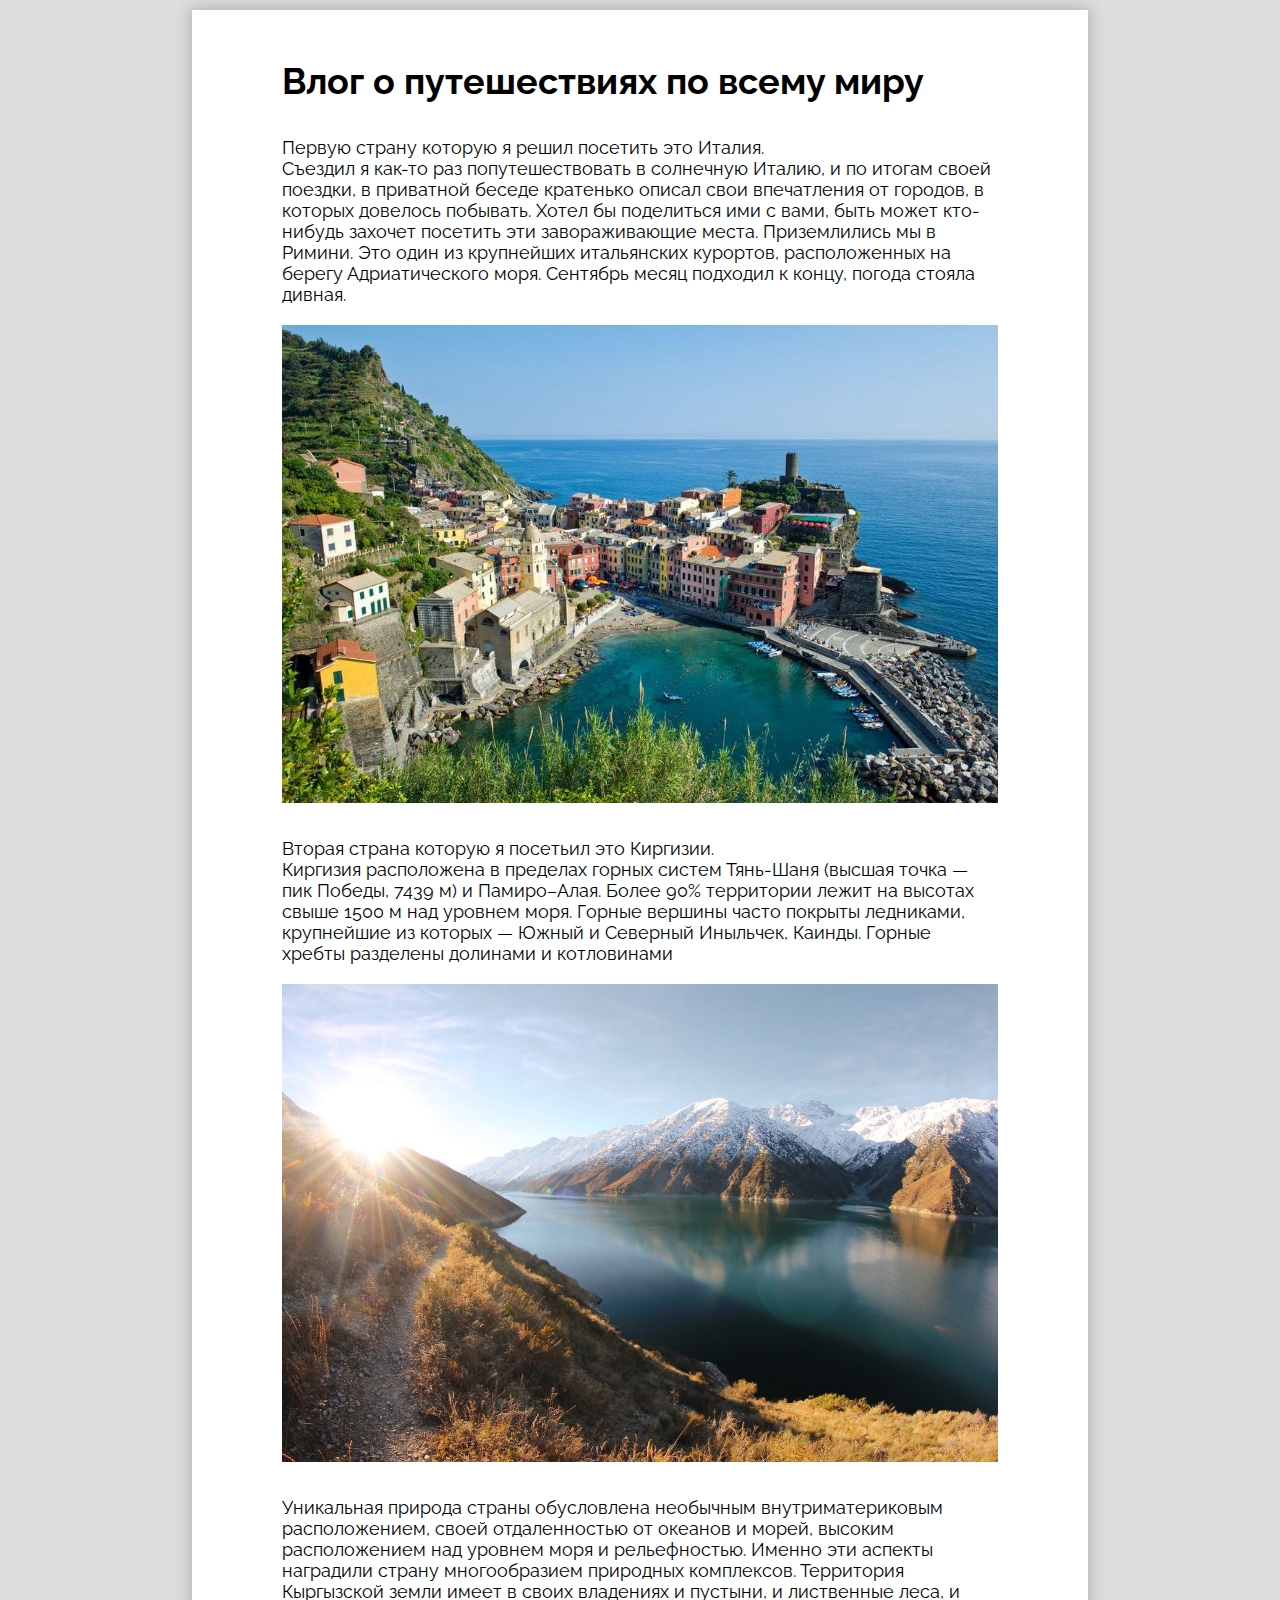
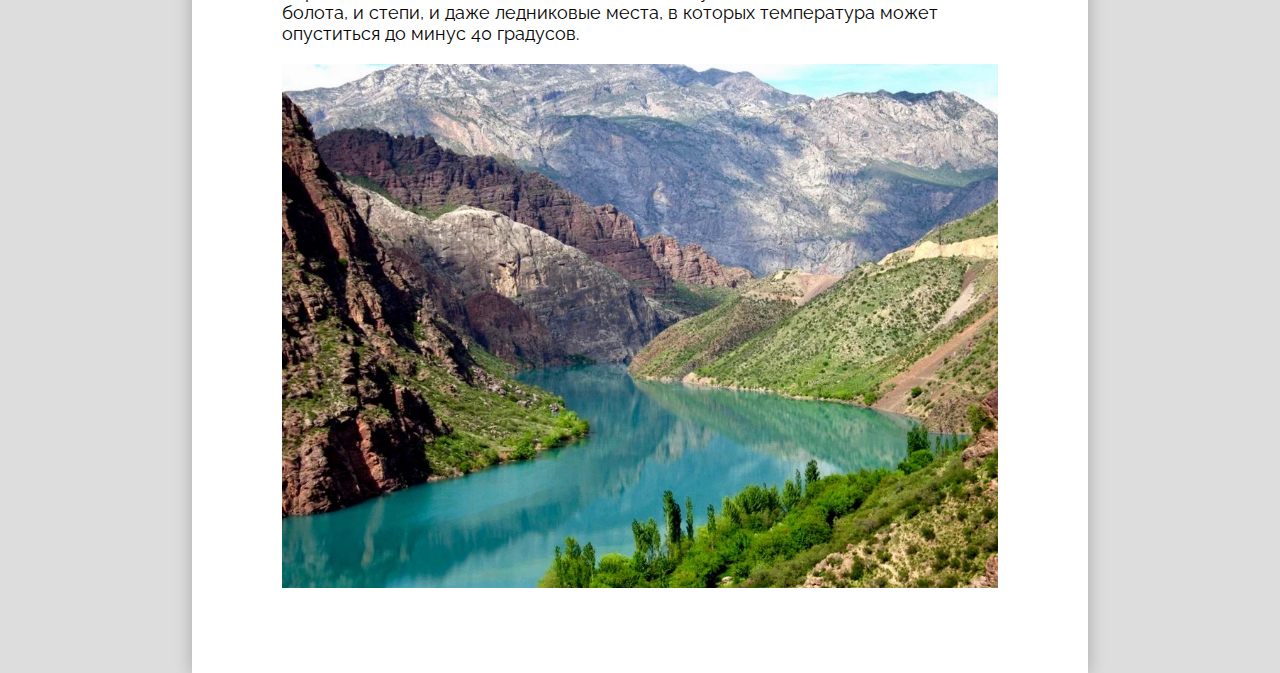
<file: progect1/index.html>
<!DOCTYPE html>
<html lang="en">
<head>
  <meta charset="UTF-8">
  <meta name="viewport" content="width=device-width, initial-scale=1.0">
  <title>Мой первый сайт!</title>
<link rel="stylesheet" href="./style.css">
<link rel="preconnect" href="https://fonts.gstatic.com">
<link href="https://fonts.googleapis.com/css2?family=Raleway:ital@1&display=swap" rel="stylesheet">
</head>
<body>
  <main>
    <h1>Влог о путешествиях по всему миру</h1>
    <div id="firstPost" class="post">
      <p>Первую страну которую я решил посетить это Италия.<p>
        <p>
          Съездил я как-то раз попутешествовать в солнечную Италию, и по итогам своей поездки, в приватной беседе кратенько описал свои впечатления от городов, в которых довелось побывать. Хотел бы поделиться ими с вами, быть может кто-нибудь захочет посетить эти завораживающие места.
          Приземлились мы в Римини. Это один из крупнейших итальянских курортов, расположенных на берегу Адриатического моря. Сентябрь месяц подходил к концу, погода стояла дивная.
        </p>
      <img src="./I 222SmallTowns22.jpg" alt="">
    </div>
    <div id="secondPost" class="post">
      <p>Вторая страна которую я посетьил это Киргизии.</p>
       <p>Киргизия расположена в пределах горных систем Тянь-Шаня (высшая точка — пик Победы, 7439 м) и Памиро–Алая. Более 90% территории лежит на высотах свыше 1500 м над уровнем моря. Горные вершины часто покрыты ледниками, крупнейшие из которых — Южный и Северный Иныльчек, Каинды. Горные хребты разделены долинами и котловинами
      </p>
      <img src="./s1200.jpg" alt="">
    </div>
    <div id="thirdPost" class="post">
      <p> Уникальная природа страны обусловлена необычным внутриматериковым расположением, своей отдаленностью от океанов и морей, высоким расположением над уровнем моря и рельефностью. Именно эти аспекты наградили страну многообразием природных комплексов. Территория Кыргызской земли имеет в своих владениях и пустыни, и лиственные леса, и болота, и степи, и даже ледниковые места, в которых температура может опуститься до минус 40 градусов.</p>
      <img src="./scale_1200.webp" alt="">
    </div>
  </main>
</body>
</html>
</file>
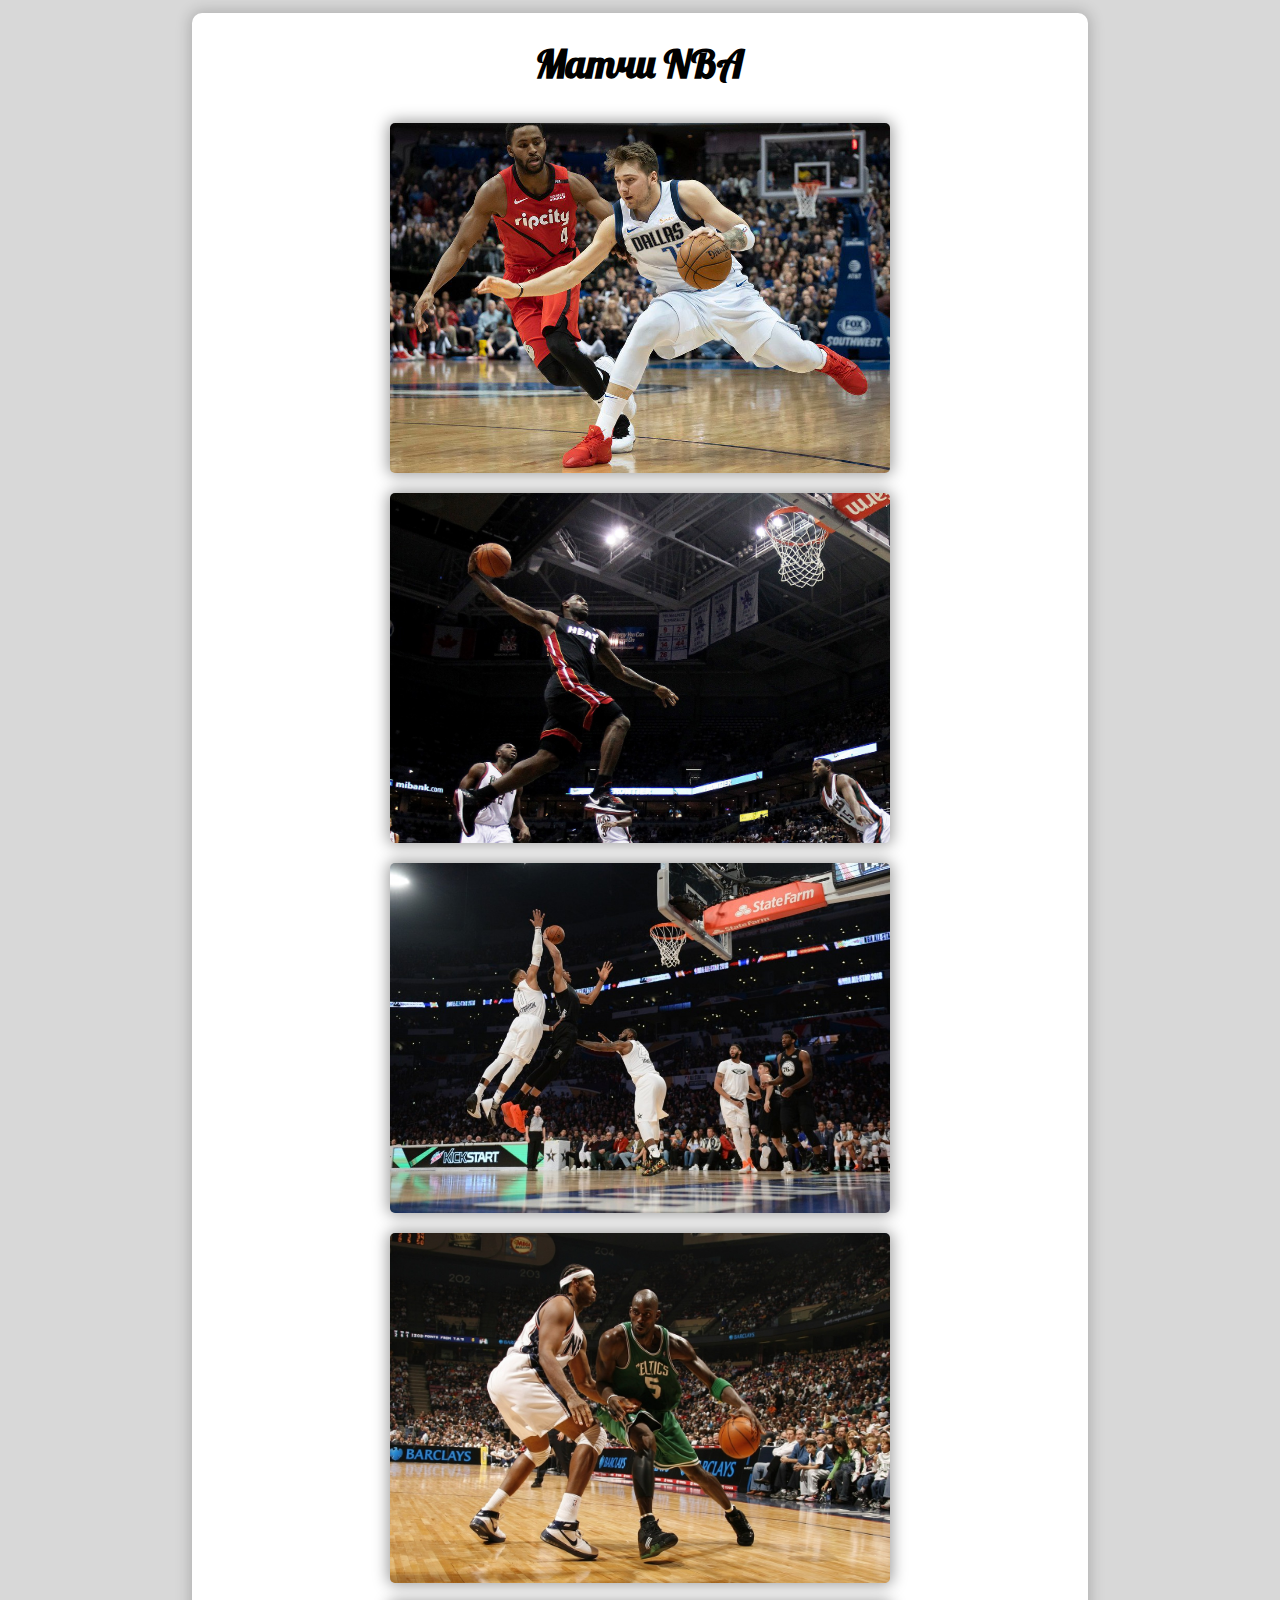
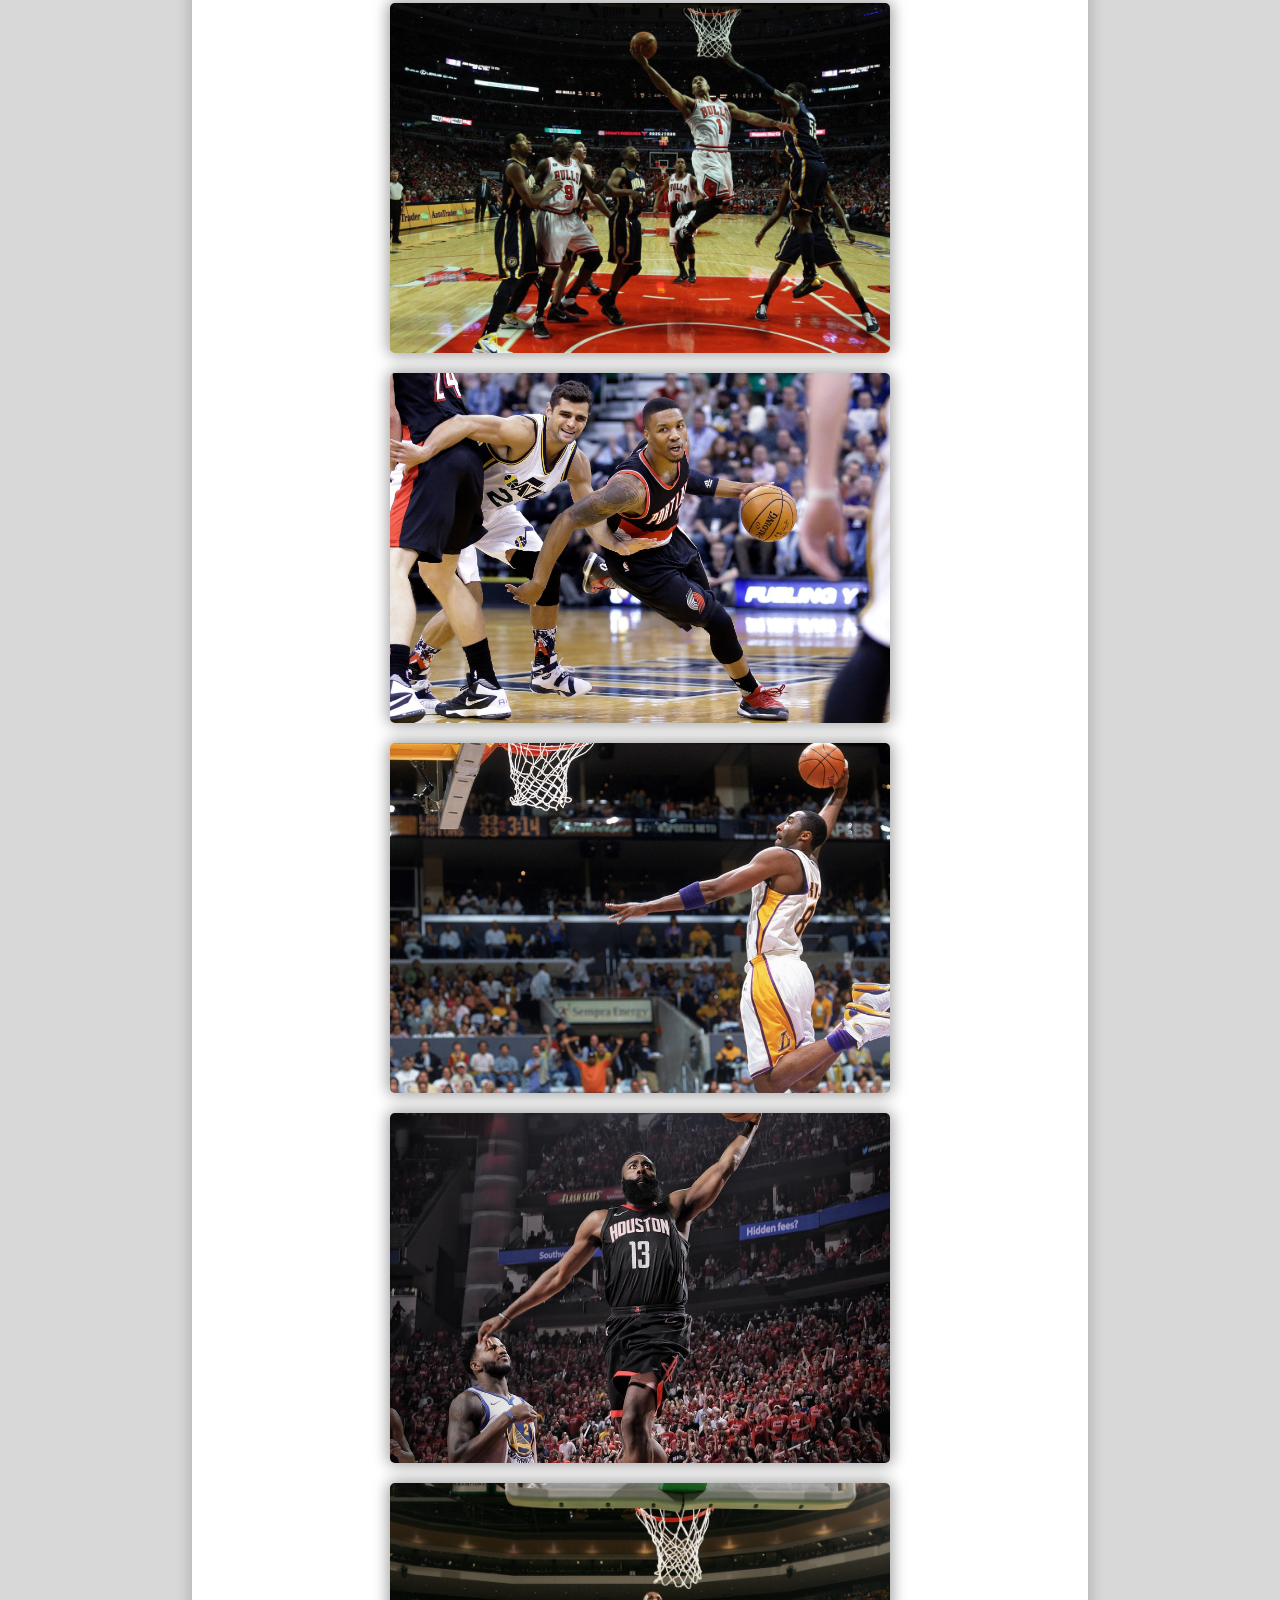
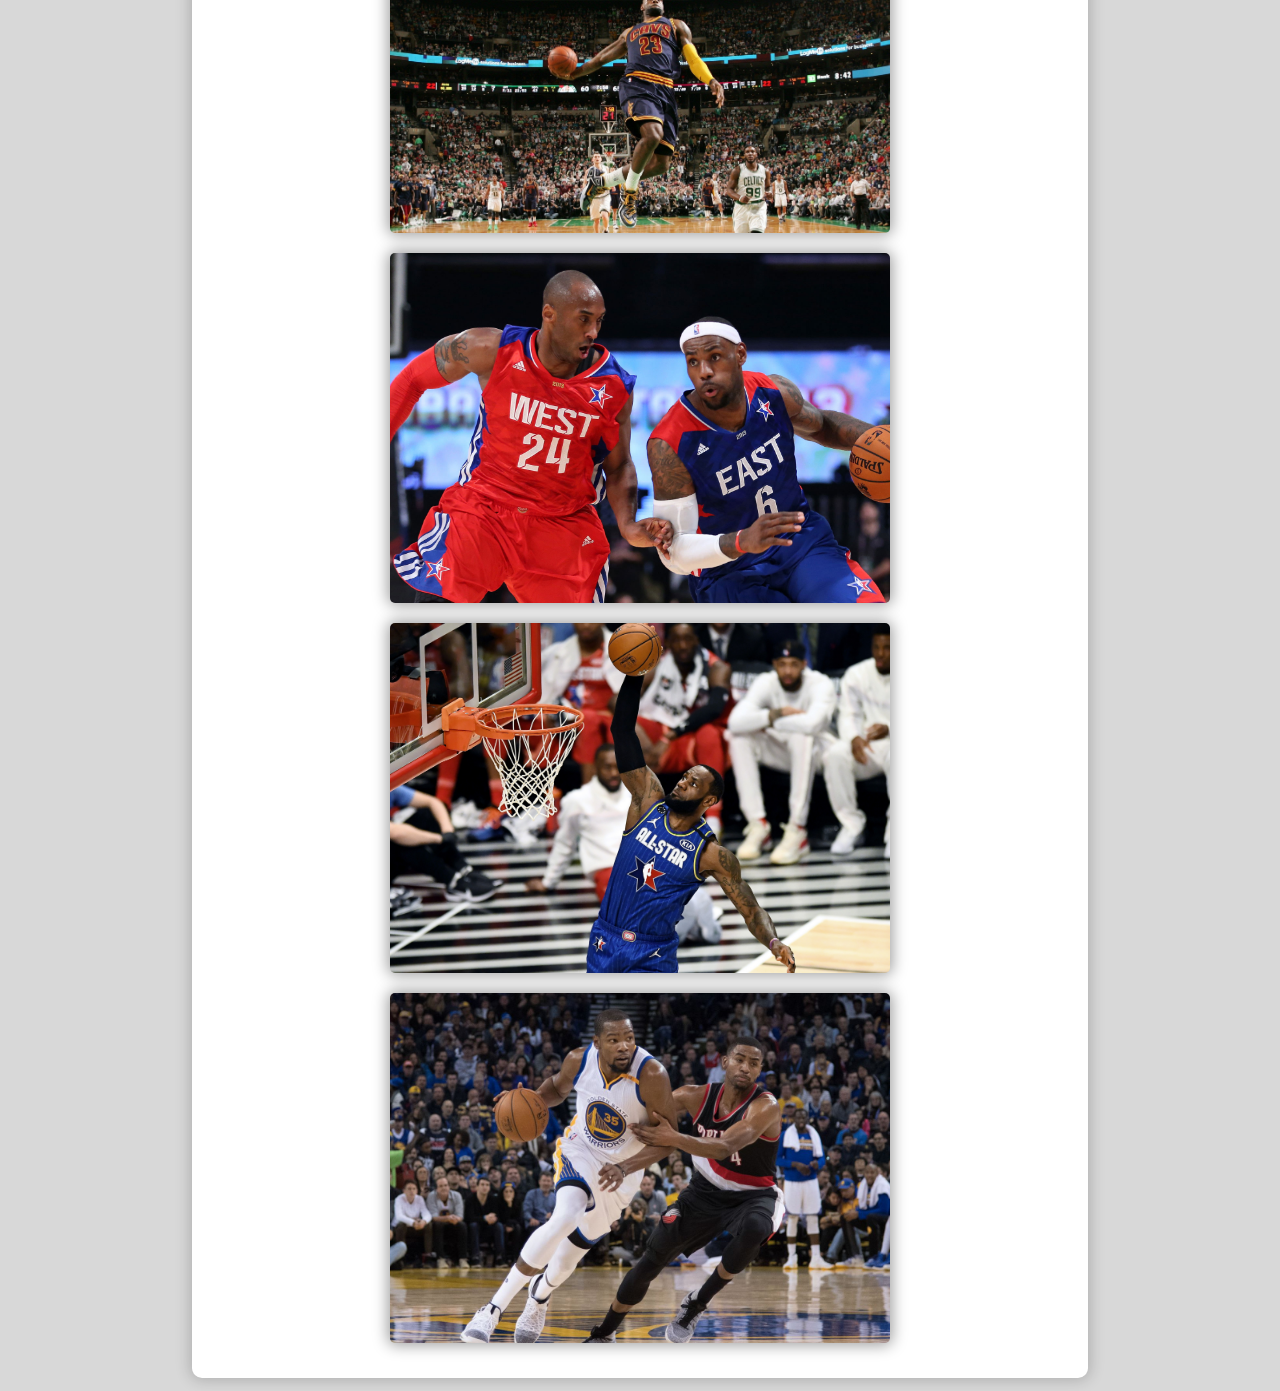
<file: project2/index.html>
<!DOCTYPE html>
<html lang="en">
<head>
    <meta charset="UTF-8">
    <meta name="viewport" content="width=device-width, initial-scale=1.0">
    <title>NBA Матчи 2020-2021</title>
    <link rel="stylesheet" href="./css/style.css">
    <link rel="stylesheet" href="./css/medi.css">
    <link rel="preconnect" href="https://fonts.gstatic.com">
    <link href="https://fonts.googleapis.com/css2?family=Lobster&display=swap" rel="stylesheet">
    
</head>
<body>
    <main>
        <h1>Матчи NBA</h1>
        <div class="item" id="item1"></div>
        <div class="item" id="item2" ></div>
        <div class="item" id="item3"></div>
        <div class="item" id="item4"></div>
        <div class="item" id="item5"></div>
        <div class="item" id="item6"></div>
        <div class="item" id="item7"></div>
        <div class="item" id="item8"></div>
        <div class="item" id="item9"></div>
        <div class="item" id="item10"></div>
        <div class="item" id="item11"></div>
        <div class="item" id="item12"></div>
    </main>
</body>
</html>
</file>
<file: progect1/style.css>
*{
    margin: 0;/* внешний отступ*/
}
/*@font-face {
    font-family: Raleway;
    src: url(./Raleway/Raleway-VariableFont_wght.ttf);
}*/
html {
    font-family: 'Raleway', sans-serif;/*шрифт*/
    height: 100%;/*высота*/
    font-size: 18px;
}
body{
    height: 100%;
    background-color: rgb(221, 221, 221);/*цвет фона*/
}
main{
    background-color: white;
    width: 70%; /*ширина*/
    margin: 10px auto; /*позволяет отцентрировать БЛОЧНЫЙ элемент*/
    padding: 50px 0; /*внутренний отступ*/
    box-shadow: 0px 0px 15px 2px rgba(0, 0, 0, 0.2);
}
h1{
    width: 80%;
    margin: auto;
}
div {
    width: 80%;
    margin: 35px auto;
}
img {
    width: 100%;
    height: auto;
    display: block; /*придаем блочную структуру*/
    margin: auto;
    margin-top: 20px;
}
</file>
<file: project2/css/style.css>
* {
    margin: 0;
    padding: 0;
    box-sizing: border-box; /*для того чтобы размер с padding не увеличивался*/
}
body {
    background-color: rgb(216, 216, 216);
}
html {
    font-family: 'Lobster', cursive;
    font-size: 20px;
}
main {
    width: 70%;
    margin: 13px auto;
    background-color: white;
    padding: 25px 50px;
    display: flex;
    flex-wrap: wrap;
    justify-content: center;
    box-shadow: 0px 0px 15px 2px rgba(0, 0, 0, 0.2);
    border-radius: 10px;
}
h1 {
    width: 80%;
    margin-bottom: 25px;
    text-align: center;
}
.item {
    width: 500px;/*ширина*/
    height: 350px;/*высота*/
    background-color: blue;/*фон-цвет*/
    margin: 10px;
    border-radius: 5px;
    box-shadow: 0px 0px 15px 2px rgba(0, 0, 0, 0.4);
    background-size: cover;
    background-repeat: no-repeat;
    background-position: center;
    transition: all 0.4s ease;
}
.item:hover { /*псевдокласс*/
    transform: rotate(0.6deg) scale(1.1);/*1=100%; 10/100=1.1*/
    box-shadow: 0px 0px 15px 2px rgba(0, 0, 0, 0.4);
}
#item2:hover {transform: rotate(-0.6deg) scale(1.1);}
#item2:hover {transform: rotate(-0.6deg) scale(1.1);}
#item2:hover {transform: rotate(-0.6deg) scale(1.1);}
#item4:hover {transform: rotate(-0.6deg) scale(1.1);}
#item6:hover {transform: rotate(-0.6deg) scale(1.1);}
#item8:hover {transform: rotate(-0.6deg) scale(1.1);}
#item10:hover {transform: rotate(-0.6deg) scale(1.1);}
#item10:hover {transform: rotate(-0.6deg) scale(1.1);}
#item12:hover {transform: rotate(-0.6deg) scale(1.1);}
#item1 {background-image: url(../img/1.jpg);}
#item2 {background-image: url(../img/2.jpg);}
#item3 {background-image: url(../img/3.jpg);}
#item4 {background-image: url(../img/4.jpg);}
#item5 {background-image: url(../img/5.jpg);}
#item6 {background-image: url(../img/6.jpg);}
#item7 {background-image: url(../img/7.jpg);}
#item8 {background-image: url(../img/8.jpg);}
#item9 {background-image: url(../img/9.jpg);}
#item10 {background-image: url(../img/10.jpg);}
#item11 {background-image: url(../img/11.jpg);}
#item12 {background-image: url(../img/12.jpg);}

/*
vw(View Wisth - ширина экрана)
vh(View Height- высота экрана)

backgroung-size: cover;
backgroung-size: contain;
Медиа-запросы - используются для адаптации сайта под экран
телефонов
Чаще всего используются медиа-запросы, которые зависят от шириныи высоты экрана.
Пример: 
@media (max-width: Npx) {
    selector {
        prop: val

*/
</file>
<file: project2/css/medi.css>
@media (max-width: 750px) {
    .item {
        width:300px;
        height: 200px;
    }
}
@media (max-width: 530px) {
    h1{
        font-size: 30px;
    }
}
</file>
